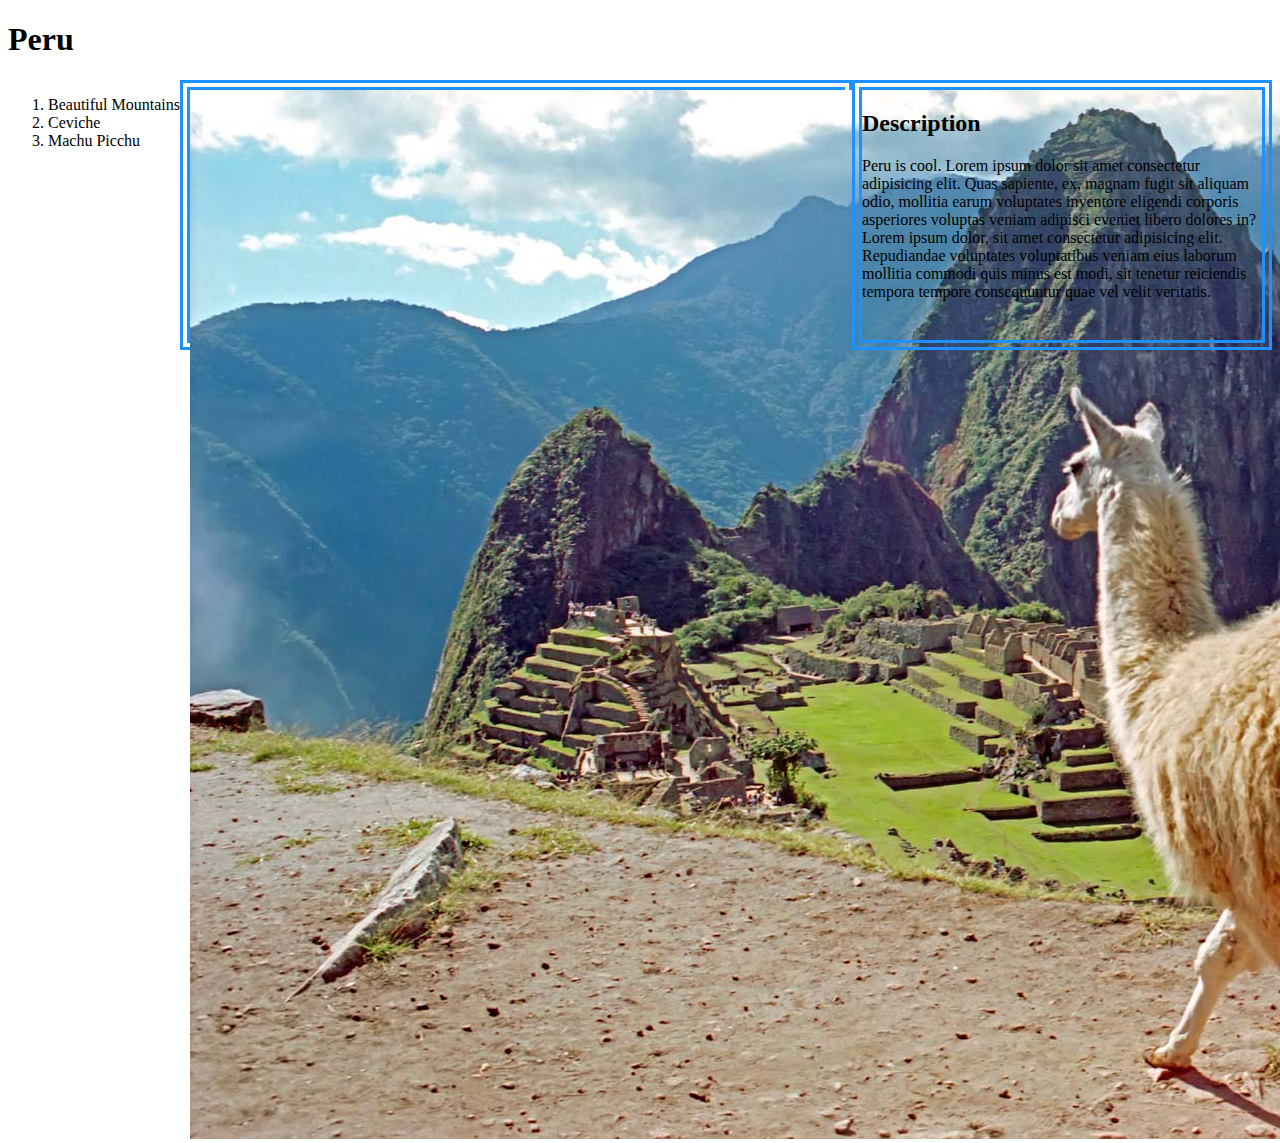
<file: flexbox.html>
<!DOCTYPE html>
<html lang="en">

<head>
    <meta charset="UTF-8">
    <meta name="viewport" content="width=device-width, initial-scale=1.0">
    <link rel="stylesheet" type="text/css" href="style.css">
    <title>Flexbox</title>
</head>

<body>

    <h1>Peru</h1>
    <!--Everything is nested in the container-->
    <div class=flexbox-container>
        <div class="flextbox-item flexone">
            <!--Content here-->
            <ol>
                <li>Beautiful Mountains</li>
                <li>Ceviche</li>
                <li>Machu Picchu</li>

            </ol>

        </div>

        <div class="flexbox-item flextwo">
            <img src="images/llama-ruins-Peru-Machu-Picchu.jpg">
        </div>

        <div class="flexbox-item flexthree">
            <h2>Description</h2>
            <p>Peru is cool. Lorem ipsum dolor sit amet consectetur adipisicing elit. Quas sapiente, ex, magnam fugit
                sit aliquam odio, mollitia earum voluptates inventore eligendi corporis asperiores voluptas veniam
                adipisci eveniet libero dolores in? Lorem ipsum dolor, sit amet consectetur adipisicing elit.
                Repudiandae voluptates voluptatibus veniam eius laborum mollitia commodi quis minus est modi, sit
                tenetur reiciendis tempora tempore consequuntur quae vel velit veritatis.</p>

        </div>


    </div>

</body>

</html>
</file>
<file: style.css>
.flexbox-container {
    display: flex;
    flex-wrap: wrap;
    margin-bottom: 125px;
}
.flexbox-item {
    height: 250px;
    width: 400px;
    border: double dodgerblue 10px;
    justify-content: space-between;

}
.flexone {
    flex-shrink: 0;
    
}
.flextwo {
    flex-grow: 2;
}
.flexthree {
    flex-shrink: 0;
}
</file>
